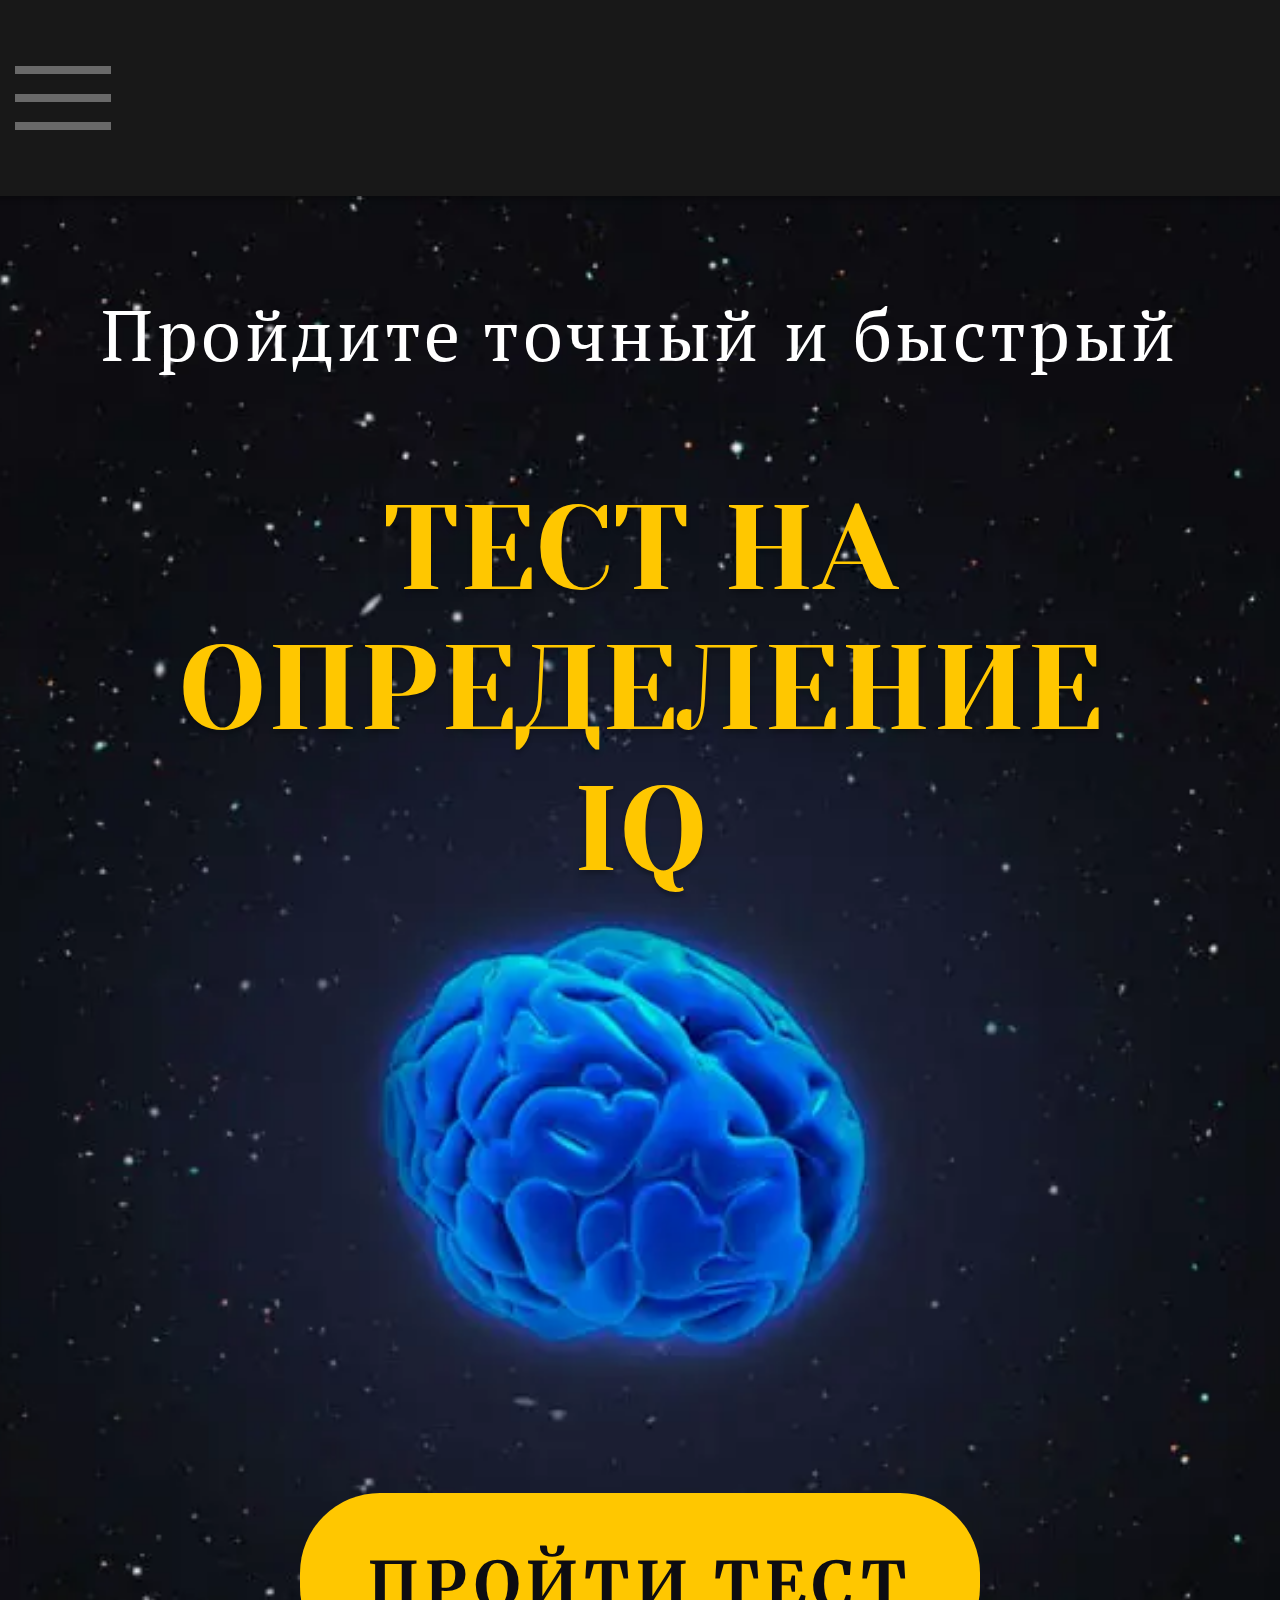
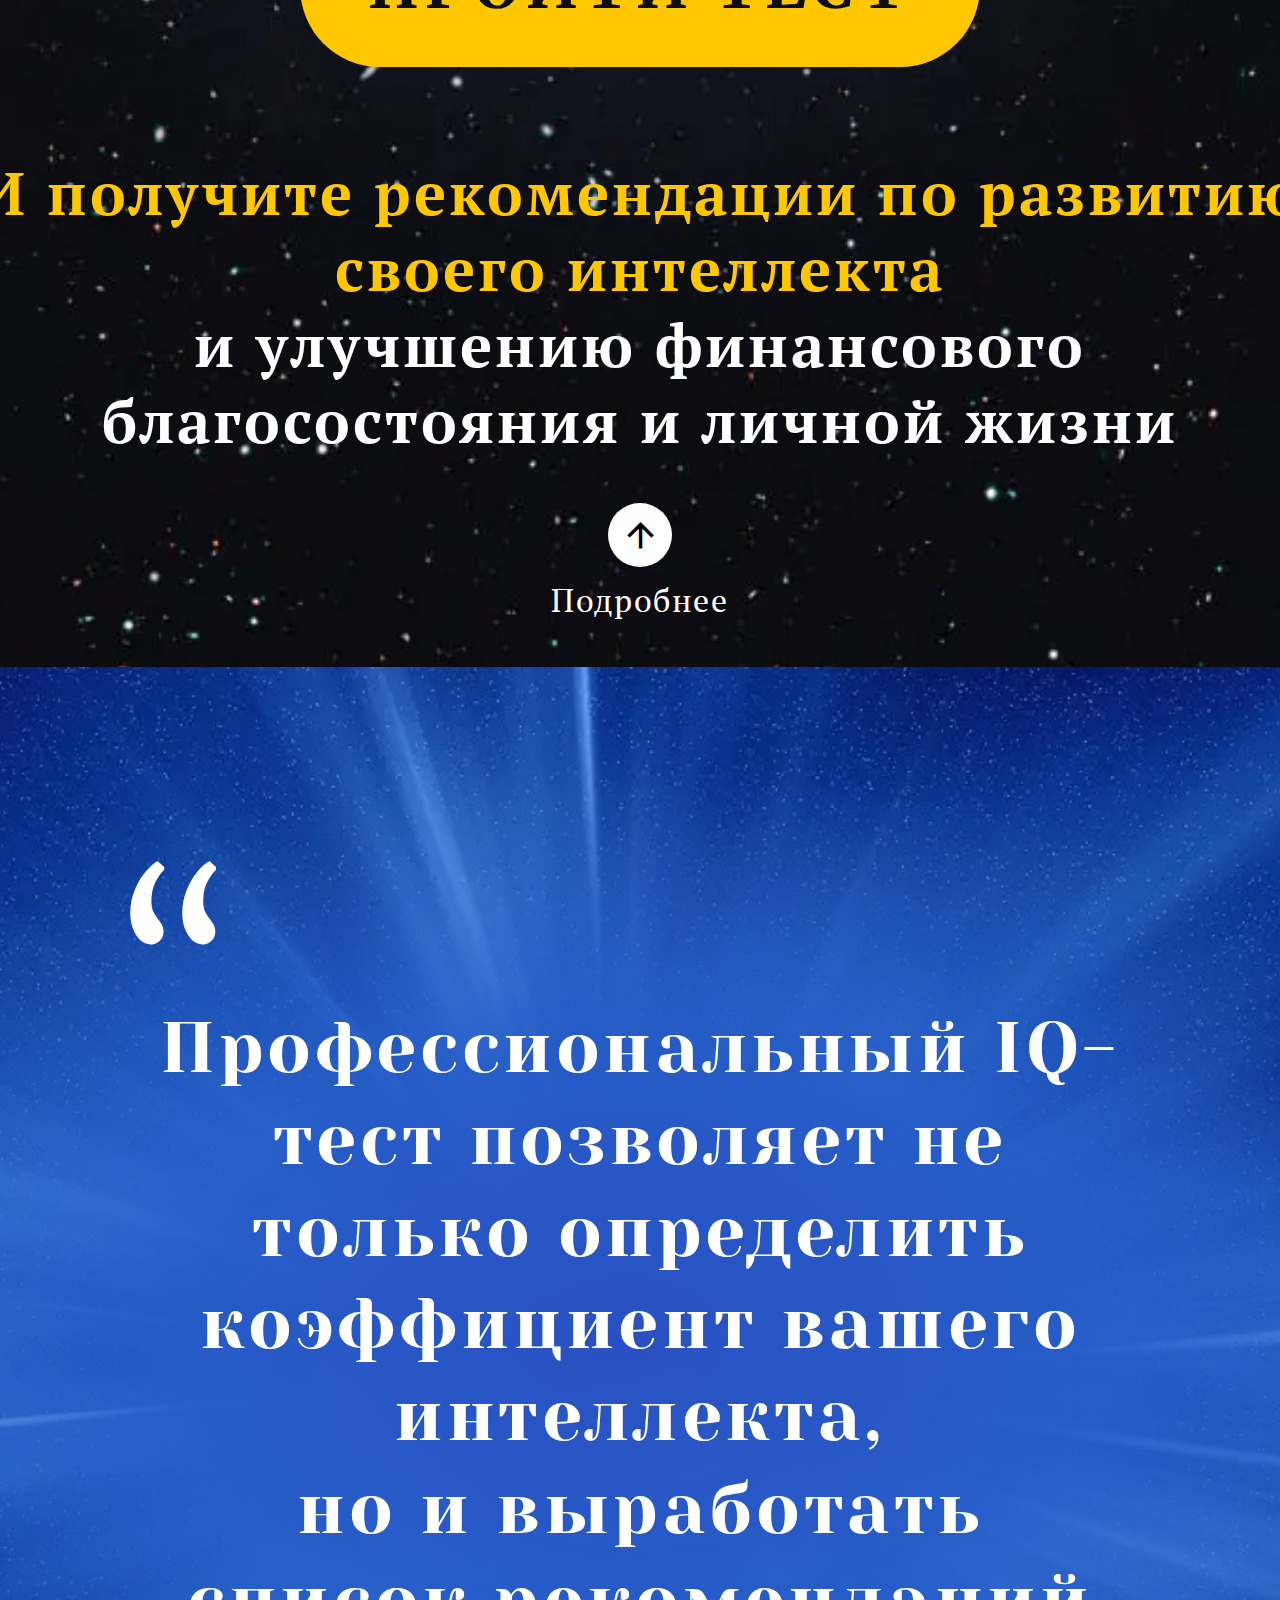
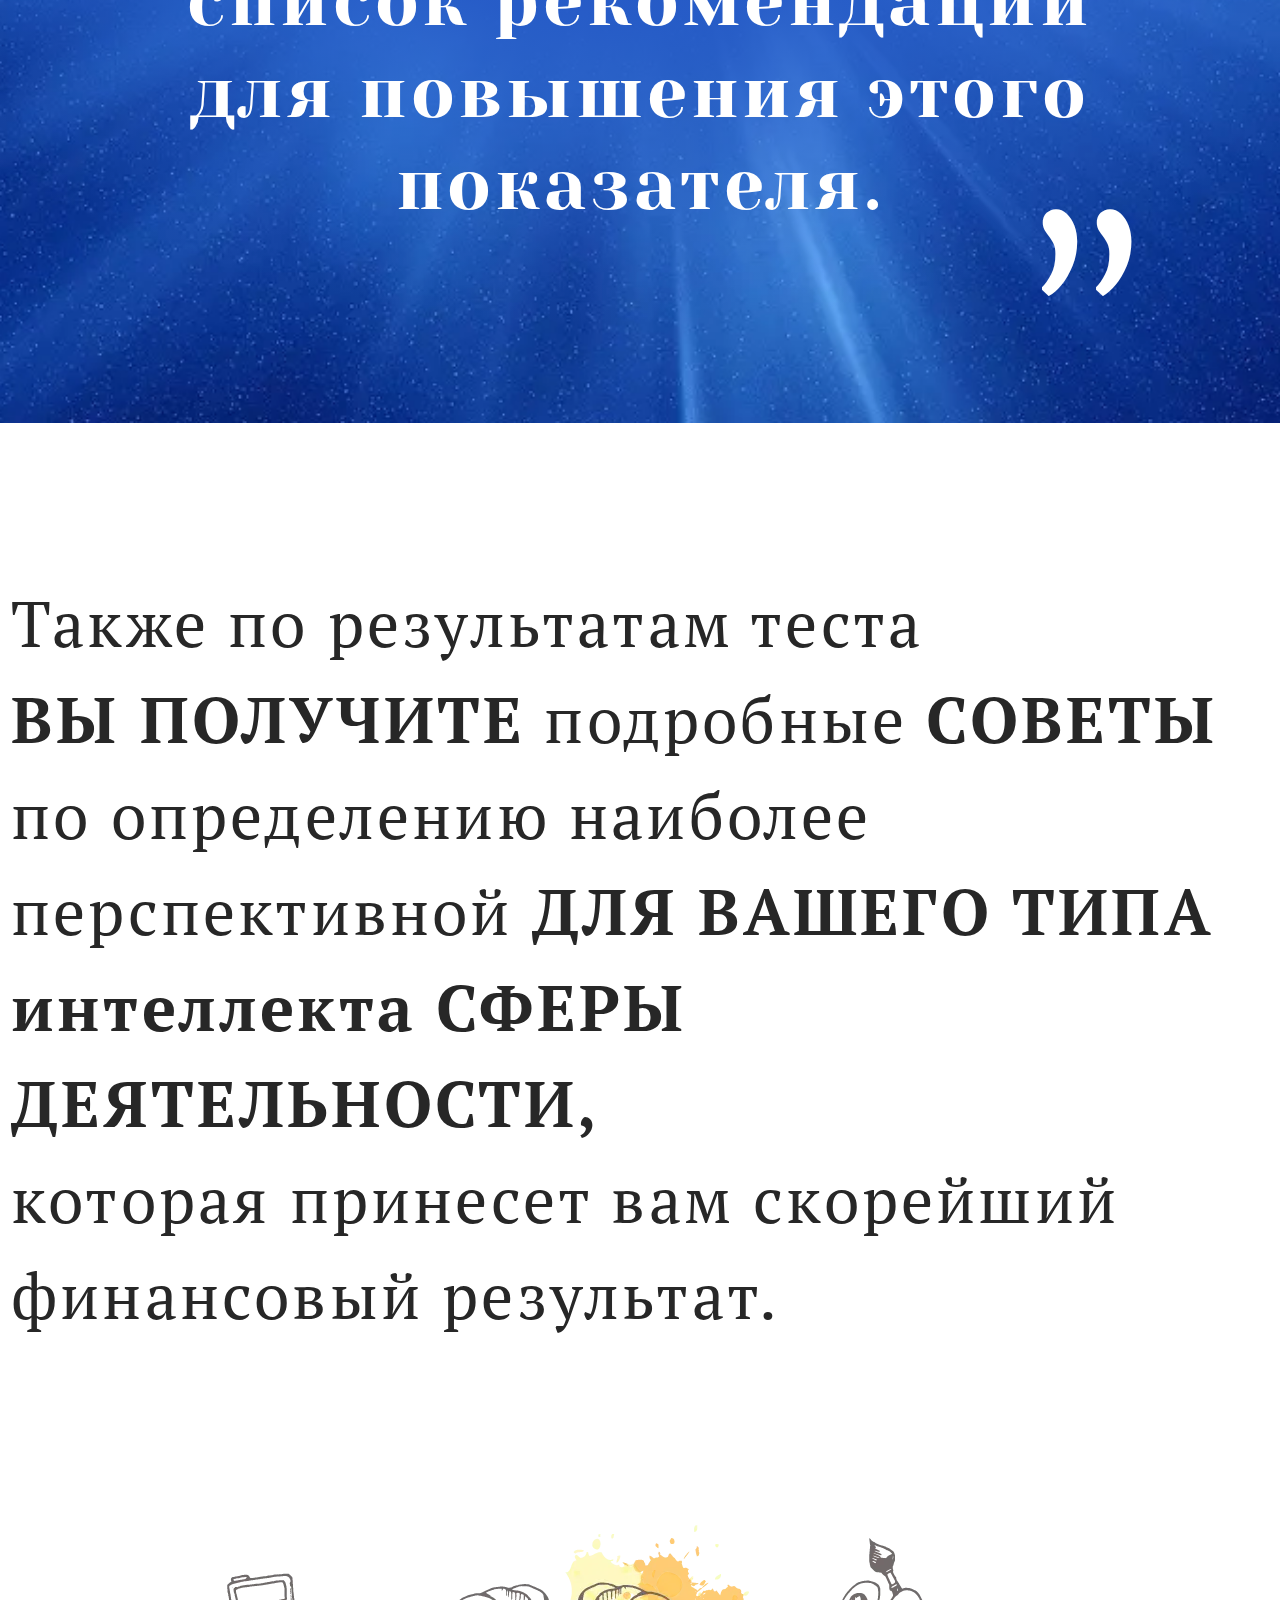
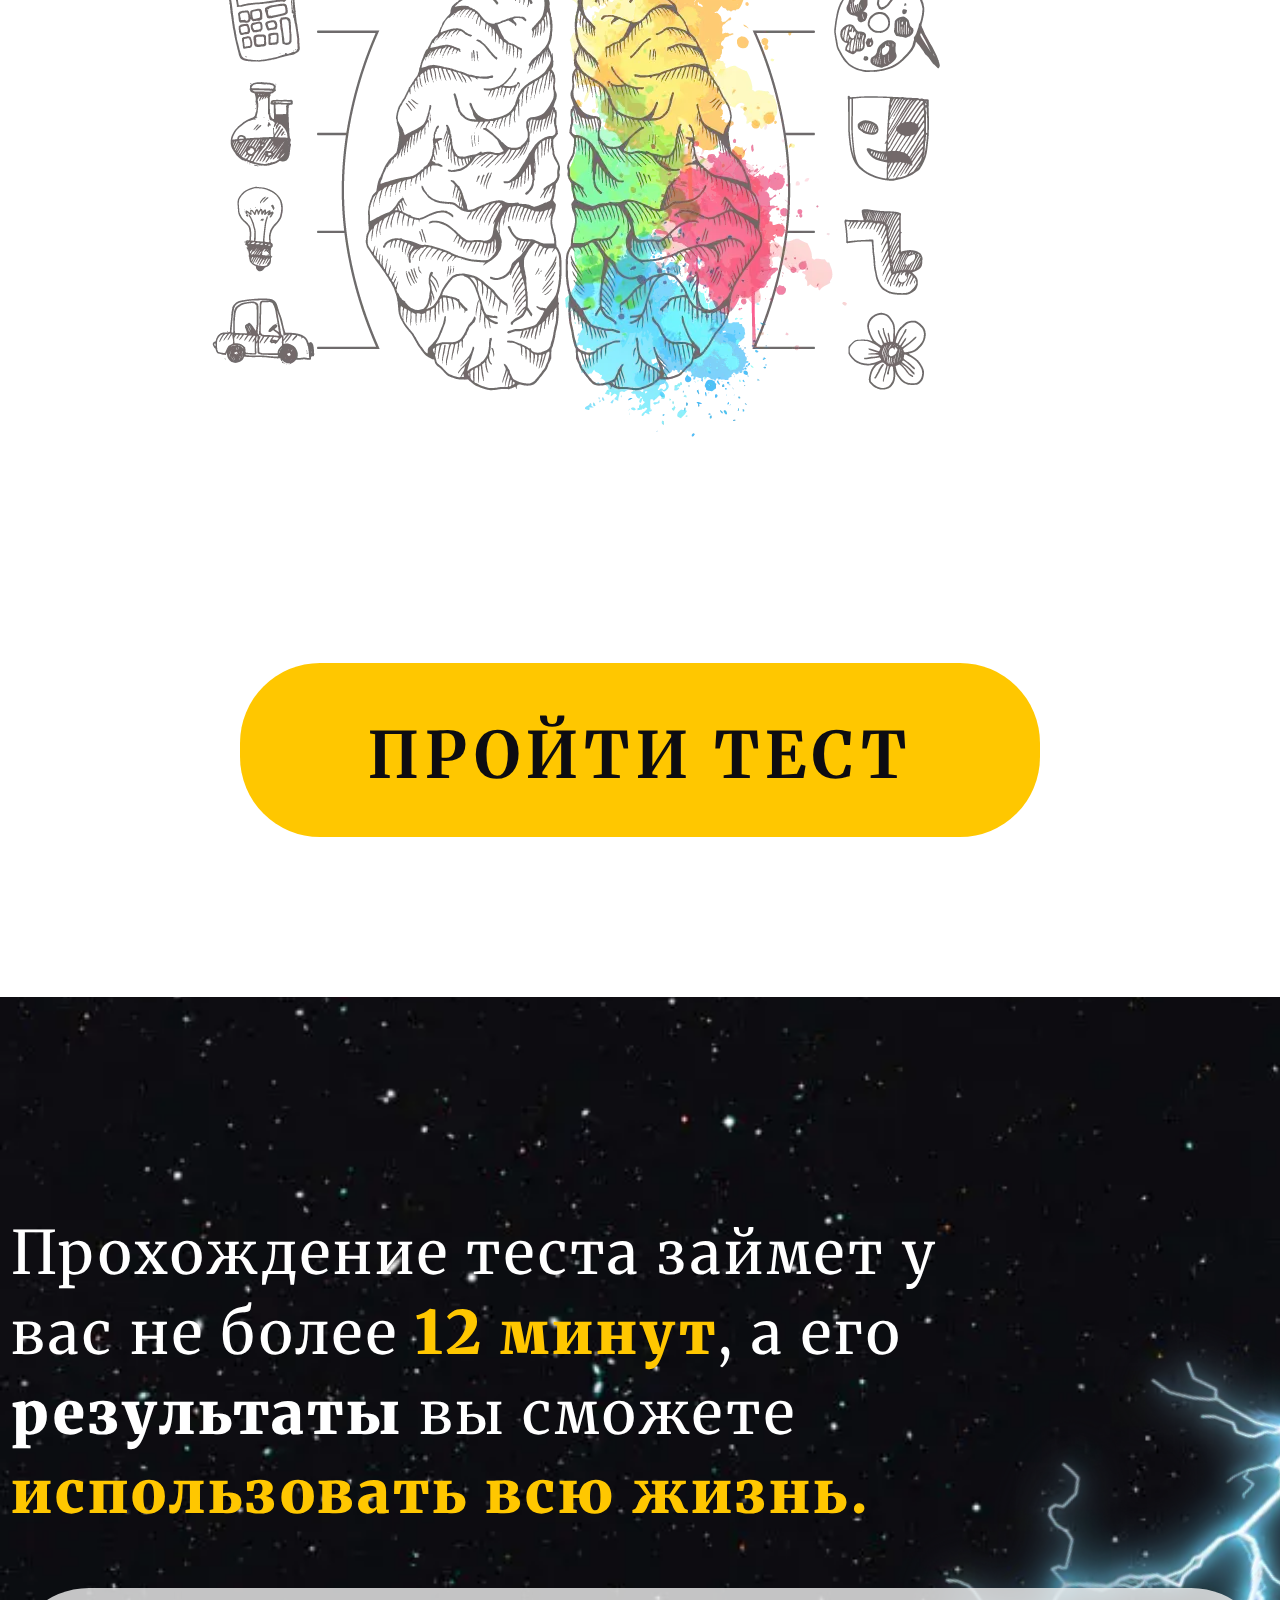
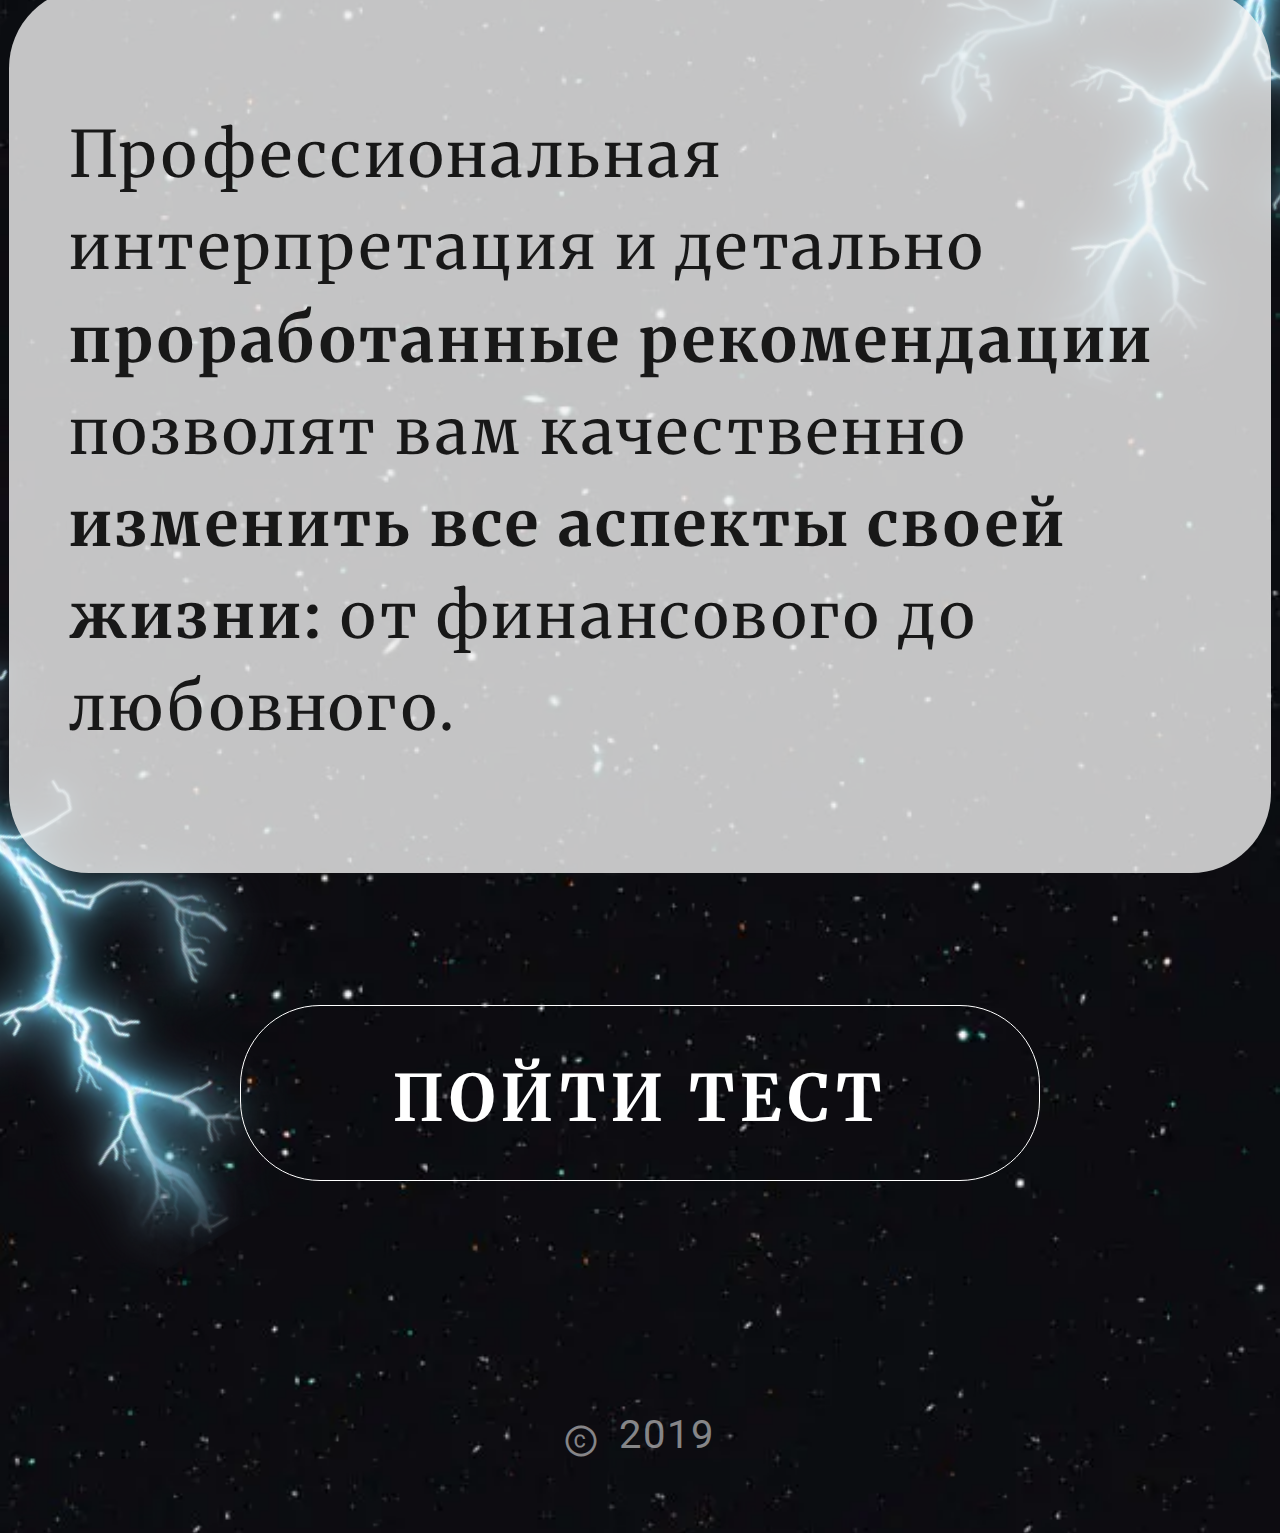
<file: index.html>
<!DOCTYPE html>
<html lang="ru">

<head>
	<title>HomePage</title>
	<meta charset="UTF-8">
	<meta name="format-detection" content="telephone=no">
	<!-- <style>body{opacity: 0;}</style> -->
	<link rel="stylesheet" href="css/style.min.css?_v=20230425172449">
	<link rel="shortcut icon" href="favicon.ico">
	<!-- <meta name="robots" content="noindex, nofollow"> -->
	<meta name="viewport" content="width=device-width, initial-scale=1.0">
</head>

<body>
	<div class="wrapper">
		<header class="header _display-status">
			<div class="header__container">
				<div class="header__menu menu">
					<button type="button" class="menu__icon icon-menu"><span></span></button>
					<div class="menu__image">
						<picture><source srcset="img/brain.webp" type="image/webp"><img src="img/brain.png" alt="image"></picture>
					</div>
					<div class="menu__title">
						<p>тест на определение IQ</p>
					</div>
					<div class="menu__title-result">Готово!</div>

					<nav class="menu__body">
						<ul class="menu__list">
							<li class="menu__item"><a href="home.html" class="menu__link link">Главная</a></li>
							<li class="menu__item"><a href="#" class="menu__link link">Информация о тесте</a></li>
							<li class="menu__item"><a href="test.html" class="menu__link link link--color">пройти тест</a></li>
						</ul>
					</nav>
				</div>
			</div>
		</header>
		<main class="page">
			<section class="page__main-secion main-section">
				<div class="main-section__content">
					<div class="main-section__container">
						<div class="main-section__head">
							<div class="main-section__subtitle">
								<span>Пройдите точный и быстрый</span>
							</div>
							<div class="main-section__title">
								<h1>тест на определение IQ</h1>
							</div>
						</div>
						<div class="main-section__footer">
							<div class="main-section__action action">
								<a href="test.html" class="action__button button button--test">пpойти тест</a>
								<div class="action__text text">
									<p class="text__color text__color--yellow">И получите рекомендации по развитию своего интеллекта</p>
									<p>и улучшению финансового благосостояния и личной жизни</p>
								</div>
								<a href="#" class="action__link-arrow link-arrow">
									<span class="link-arrow__button _icon-arrow"></span>
									<span class="link-arrow__value">Подробнее</span>
								</a>
							</div>
						</div>
					</div>
					<div class="main-section__image-ibg">
						<picture><source srcset="img/main-image.webp" type="image/webp"><img src="img/main-image.jpg" alt="imge"></picture>
					</div>
				</div>
				<div class="main-section__quote quote">
					<div class="quote__content">
						<q class="quote__text">
							Профессиональный IQ-тест позволяет не только определить коэффициент вашего интеллекта, <br> но и выработать список рекомендаций для повышения этого показателя.
						</q>
					</div>
				</div>
				<div class="main-section__about about">
					<div class="about__container">
						<div class="about__text">
							<p>Также по результатам теста <br> <b class="about__text--up">вы получите</b> подробные <b class="about__text--up">советы</b> по определению наиболее перспективной <b class="about__text--up">для вашего типа <span class="about__text--low">интеллекта</span> сферы деятельности,</b><br> которая принесет вам скорейший финансовый результат.
							</p>
						</div>
						<div class="about__image">
							<picture><source srcset="img/about-image.webp" type="image/webp"><img src="img/about-image.png" alt="image"></picture>
						</div>
						<a href="test.html" class="about__button button button--test">пpойти тест</a>
					</div>
				</div>
				<div class="main-section__footer footer-section">
					<div class="footer-section__container">
						<div class="footer-section__text">
							<p>Прохождение теста займет у вас не более <span class="footer-section__text--black footer-section__text--color">12 минут</span>, а его <span class="footer-section__text--black">результаты</span> вы сможете <span class="footer-section__text--black footer-section__text--color">использовать всю жизнь.</span>
							</p>
						</div>
						<div class="footer-section__watchword">
							<p>Профессиональная интерпретация и детально <b>проработанные рекомендации</b> позволят вам качественно <b>изменить все аспекты своей жизни:</b> от финансового до любовного.</p>
						</div>
						<a href="test.html" class="footer-section__button button button--border button--test">пойти тест</a>
						<div class="footer-section__label-year _icon-label-c">2019</div>
					</div>
					<div class="footer-section__decor01"></div>
					<div class="footer-section__decor02"></div>
				</div>
			</section>
		</main>
		<footer class="footer">
			<div class="footer__container">
			</div>
		</footer>
	</div>
	<script src="js/app.min.js?_v=20230425172449"></script>
</body>

</html>
</file>
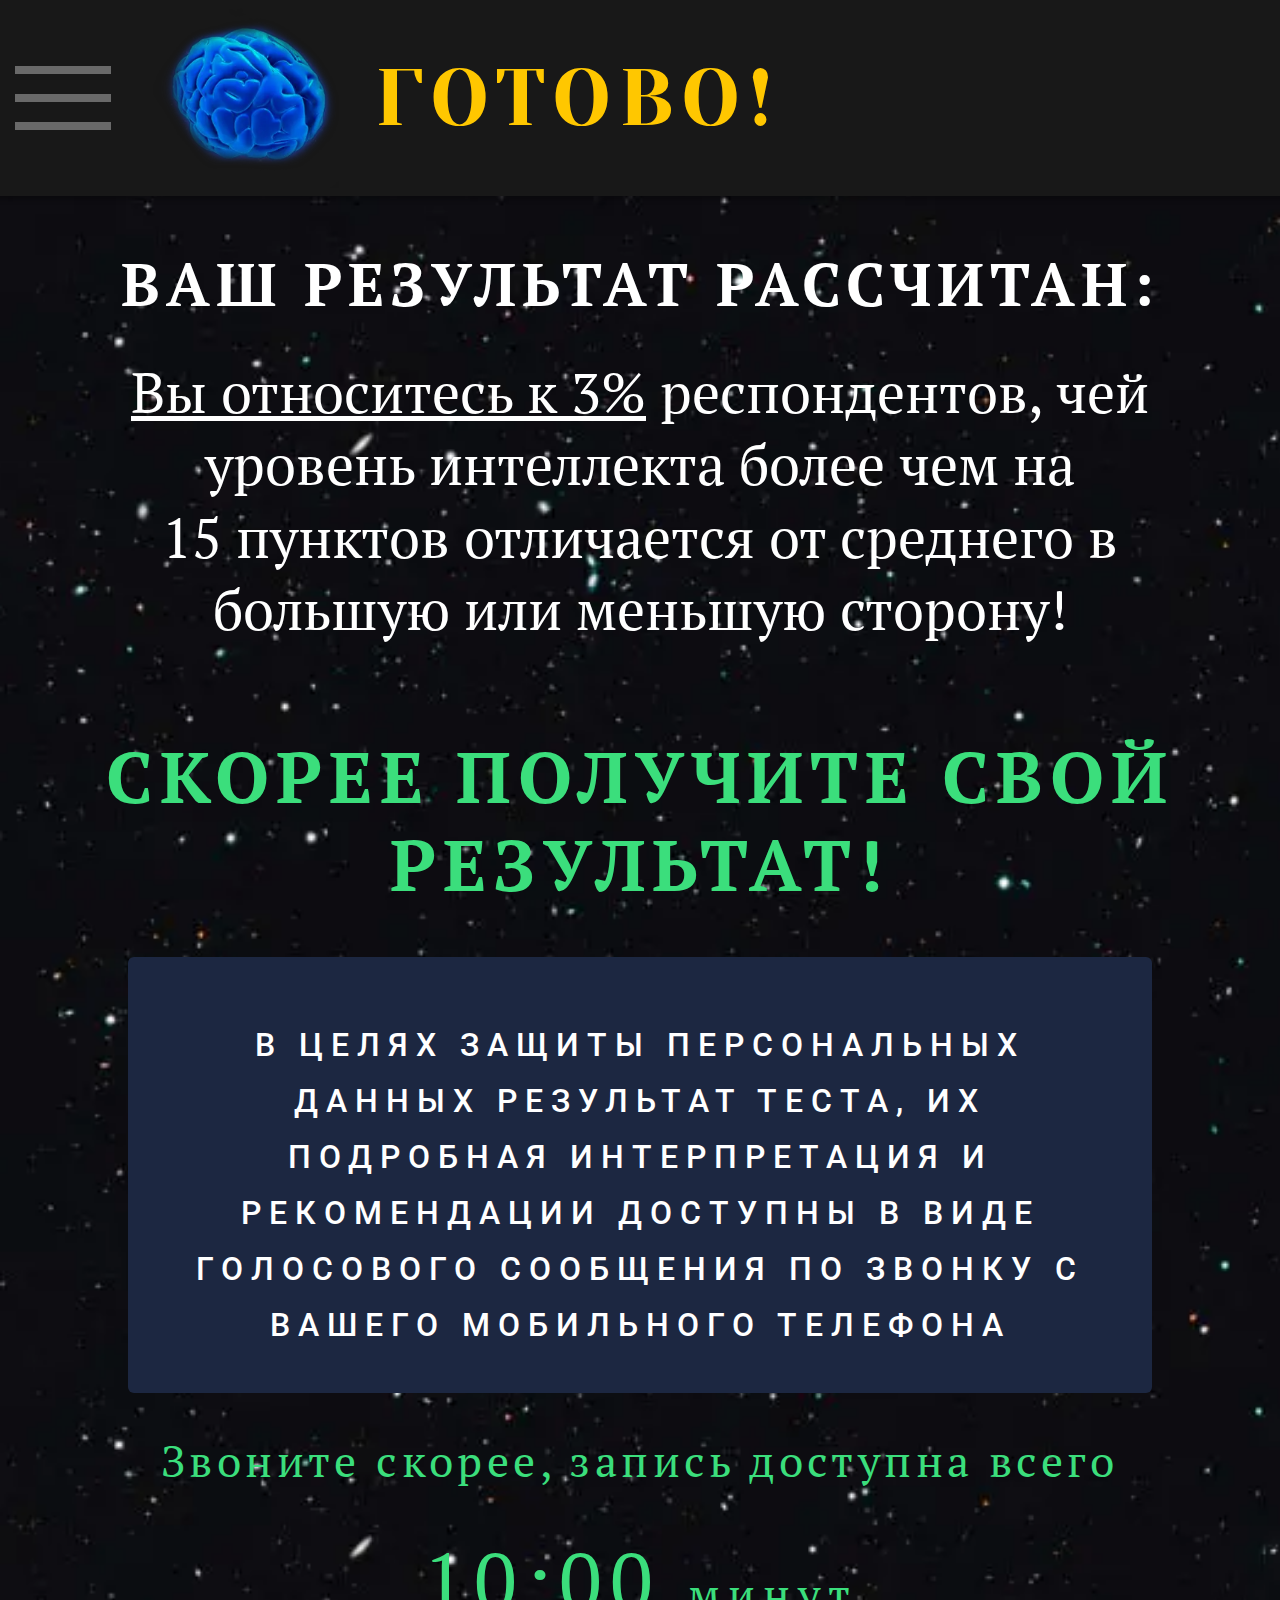
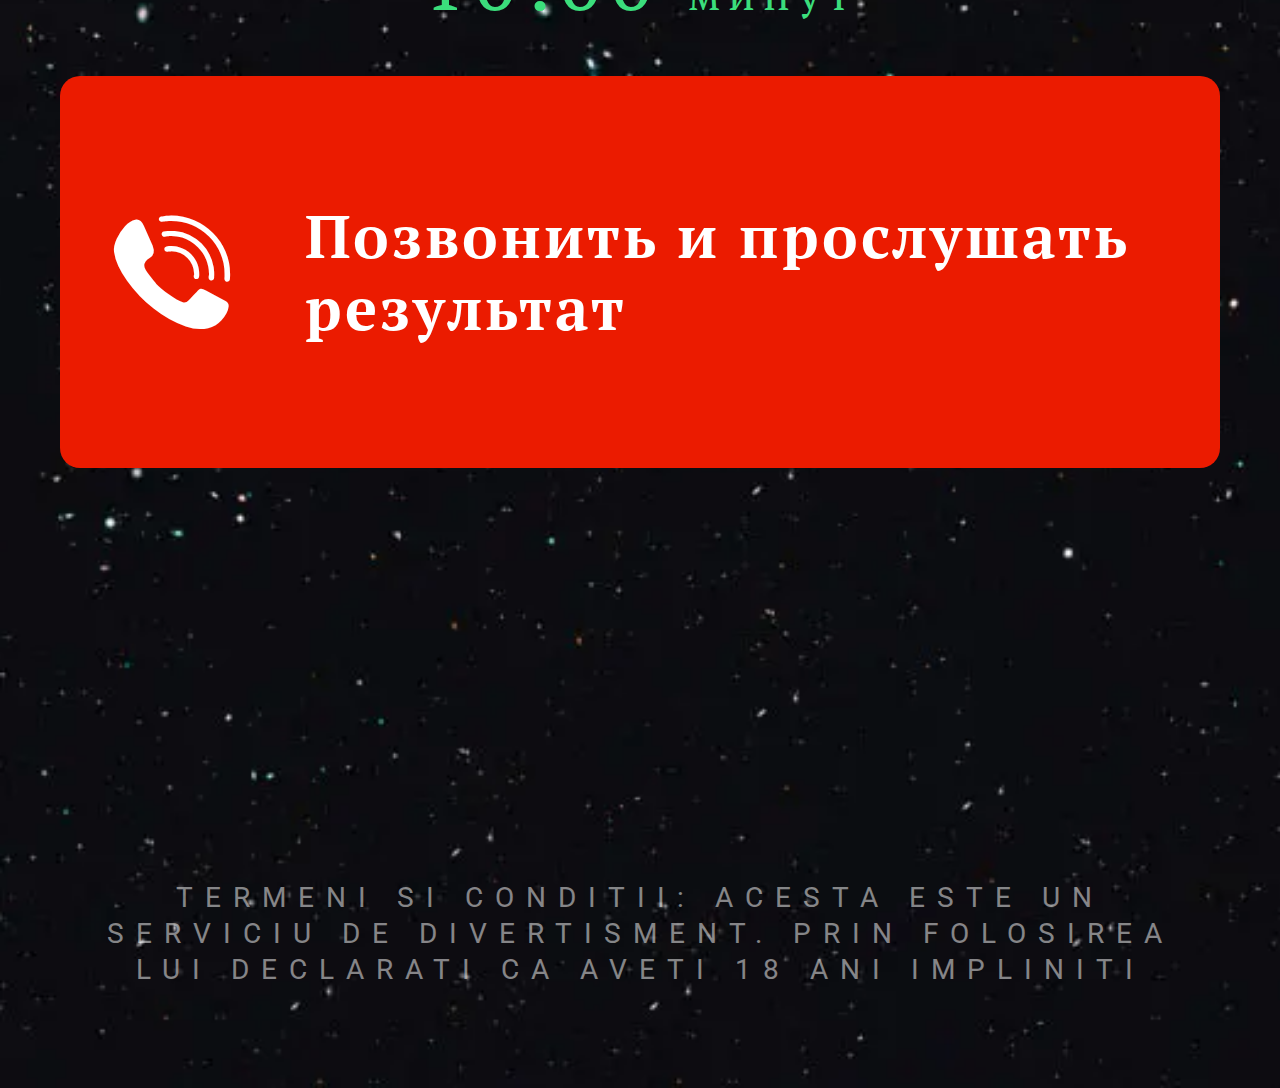
<file: test-result.html>
<!DOCTYPE html>
<html lang="ru">

<head>
	<title>HomePage</title>
	<meta charset="UTF-8">
	<meta name="format-detection" content="telephone=no">
	<!-- <style>body{opacity: 0;}</style> -->
	<link rel="stylesheet" href="css/style.min.css?_v=20230425172449">
	<link rel="shortcut icon" href="favicon.ico">
	<!-- <meta name="robots" content="noindex, nofollow"> -->
	<meta name="viewport" content="width=device-width, initial-scale=1.0">
</head>

<body>
	<div class="wrapper">
		<header class="header _display-status">
			<div class="header__container">
				<div class="header__menu menu">
					<button type="button" class="menu__icon icon-menu"><span></span></button>
					<div class="menu__image">
						<picture><source srcset="img/brain.webp" type="image/webp"><img src="img/brain.png" alt="image"></picture>
					</div>
					<div class="menu__title">
						<p>тест на определение IQ</p>
					</div>
					<div class="menu__title-result">Готово!</div>

					<nav class="menu__body">
						<ul class="menu__list">
							<li class="menu__item"><a href="home.html" class="menu__link link">Главная</a></li>
							<li class="menu__item"><a href="#" class="menu__link link">Информация о тесте</a></li>
							<li class="menu__item"><a href="test.html" class="menu__link link link--color">пройти тест</a></li>
						</ul>
					</nav>
				</div>
			</div>
		</header>
		<main class="page">
			<section class="page__result result">
				<div class="result__content">
					<div class="result__title">
						<h1>Ваш результат рассчитан:</h1>
					</div>
					<div class="result__text">
						<p><span>Вы относитесь к 3%</span> респондентов, чей уровень интеллекта более чем на <br>
							15 пунктов отличается от среднего в большую или меньшую сторону!</p>
					</div>
					<div class="result__subtitle">
						<h2>Скорее получите свой результат!</h2>
					</div>
					<div class="result__subtext">
						<p>В целях защиты персональных данных результат теста, их подробная интерпретация и рекомендации доступны в виде голосового сообщения по звонку с вашего мобильного телефона</p>
					</div>
					<div class="result__timer timer">
						<div class="timer__text">Звоните скорее, запись доступна всего</div>
						<div class="timer__time">10:00 <span class="timer__minutes">минут</span>
						</div>
					</div>
					<a href="tel:123456789" class="result__phone _icon-phone">Позвонить и прослушать результат </a>
					<div class="result__footer">
						<p>TERMENI SI CONDITII: ACESTA ESTE UN SERVICIU DE DIVERTISMENT. PRIN FOLOSIREA LUI DECLARATI CA AVETI 18 ANI IMPLINITI</p>
					</div>
				</div>
			</section>
		</main>
		<footer class="footer">
			<div class="footer__container">
			</div>
		</footer>
	</div>
	<script src="js/app.min.js?_v=20230425172449"></script>
</body>

</html>
</file>
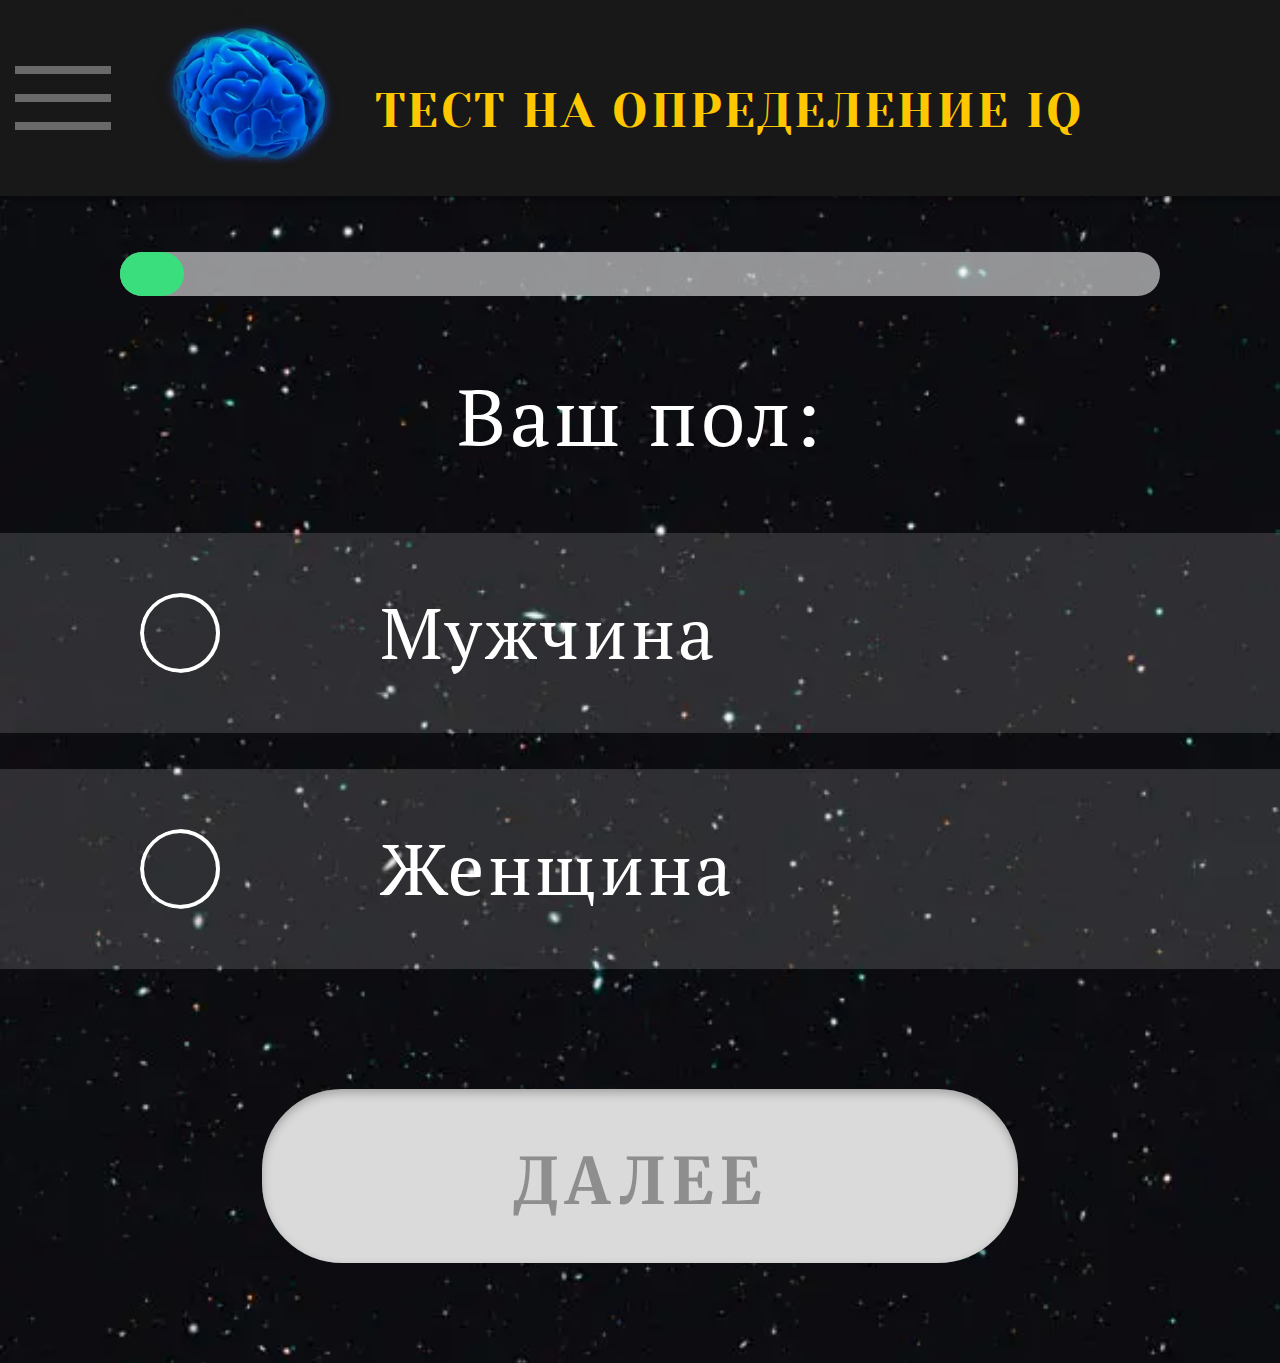
<file: test.html>
<!DOCTYPE html>
<html lang="ru">

<head>
	<title>HomePage</title>
	<meta charset="UTF-8">
	<meta name="format-detection" content="telephone=no">
	<!-- <style>body{opacity: 0;}</style> -->
	<link rel="stylesheet" href="css/style.min.css?_v=20230425172449">
	<link rel="shortcut icon" href="favicon.ico">
	<!-- <meta name="robots" content="noindex, nofollow"> -->
	<meta name="viewport" content="width=device-width, initial-scale=1.0">
</head>

<body>
	<div class="wrapper">
		<header class="header _display-status">
			<div class="header__container">
				<div class="header__menu menu">
					<button type="button" class="menu__icon icon-menu"><span></span></button>
					<div class="menu__image">
						<picture><source srcset="img/brain.webp" type="image/webp"><img src="img/brain.png" alt="image"></picture>
					</div>
					<div class="menu__title">
						<p>тест на определение IQ</p>
					</div>
					<div class="menu__title-result">Готово!</div>

					<nav class="menu__body">
						<ul class="menu__list">
							<li class="menu__item"><a href="home.html" class="menu__link link">Главная</a></li>
							<li class="menu__item"><a href="#" class="menu__link link">Информация о тесте</a></li>
							<li class="menu__item"><a href="test.html" class="menu__link link link--color">пройти тест</a></li>
						</ul>
					</nav>
				</div>
			</div>
		</header>
		<main class="page">
			<section class="page__test test">
				<div class="test__progress-bar progress-bar">
					<div class="progress-bar__line"></div>

				</div>
				<div action="#" method="" class="test__content">
					<form class="test__form question">
						<div class="test__block">
							<div class="test__title">ваш пол:</div>
							<div class="test__actions">
								<div class="test__choice choice">
									<input id="o-1" type="radio" data-required name="sex" value="male" class="choice__input">
									<label class="choice__label choice__label--h50 choice__label--bg _icon-ellips" for="o-1">Мужчина</label>
								</div>
								<div class="test__choice choice">
									<input id="o-2" type="radio" data-required name="sex" value="female" class="choice__input">
									<label class="choice__label choice__label--h50 choice__label--bg _icon-ellips" for="o-2">Женщина</label>
								</div>
							</div>
						</div>
						<button type="button" class="test__button button button--bg" disabled>далее</button>

					</form>
					<form class="test__form question _hide">
						<div class="test__block">
							<div class="test__title">укажите ваш возраст:</div>
							<div class="test__actions">
								<div class="test__choice choice">
									<input id="o-3" type="radio" data-required name="age" value="0-18" class="choice__input">
									<label class="choice__label choice__label--h50 choice__label--bg _icon-ellips" for="o-3">До 18</label>
								</div>
								<div class="test__choice choice">
									<input id="o-4" type="radio" data-required name="age" value="18-28" class="choice__input">
									<label class="choice__label choice__label--h50 choice__label--bg _icon-ellips" for="o-4">От 18 до
										28</label>
								</div>
								<div class="test__choice choice">
									<input id="o-5" type="radio" data-required name="age" value="29-35" class="choice__input">
									<label class="choice__label choice__label--h50 choice__label--bg _icon-ellips" for="o-5">От 29 до
										35</label>
								</div>
								<div class="test__choice choice">
									<input id="o-6" type="radio" data-required name="age" value="36+" class="choice__input">
									<label class="choice__label choice__label--h50 choice__label--bg _icon-ellips" for="o-6">От 36</label>
								</div>
							</div>
						</div>
						<button type="button" class="test__button button button--bg" disabled>далее</button>

					</form>
					<form class="test__form question _hide">
						<div class="test__block">
							<div class="test__title">Выберите лишнее:</div>
							<div class="test__actions">
								<div class="test__choice choice">
									<input id="o-7" type="radio" data-required name="select-item" value="house" class="choice__input">
									<label class="choice__label choice__label--h50 choice__label--bg _icon-ellips" for="o-7">Дом</label>
								</div>
								<div class="test__choice choice">
									<input id="o-8" type="radio" data-required name="select-item" value="Shack" class="choice__input">
									<label class="choice__label choice__label--h50 choice__label--bg _icon-ellips" for="o-8">Шалаш</label>
								</div>
								<div class="test__choice choice">
									<input id="o-9" type="radio" data-required name="select-item" value="Bungalow" class="choice__input">
									<label class="choice__label choice__label--h50 choice__label--bg _icon-ellips" for="o-9">Бунгало</label>
								</div>
								<div class="test__choice choice">
									<input id="o-10" type="radio" data-required name="select-item" value="Bench" class="choice__input">
									<label class="choice__label choice__label--h50 choice__label--bg _icon-ellips" for="o-10">Скамейка</label>
								</div>
								<div class="test__choice choice">
									<input id="o-11" type="radio" data-required name="select-item" value="hut" class="choice__input">
									<label class="choice__label choice__label--h50 choice__label--bg _icon-ellips" for="o-11">Хижина</label>
								</div>
							</div>
						</div>
						<button type="button" class="test__button button button--bg" disabled>далее</button>

					</form>
					<form class="test__form question _hide">
						<div class="test__block">
							<div class="test__title">Продолжите числовой ряд: 18 20 24 32</div>
							<div class="test__actions">
								<div class="test__choice choice">
									<input id="o-12" type="radio" data-required name="numbers" value="62" class="choice__input">
									<label class="choice__label choice__label--h40 choice__label--bg _icon-ellips" for="o-12">62</label>
								</div>
								<div class="test__choice choice">
									<input id="o-13" type="radio" data-required name="numbers" value="48" class="choice__input">
									<label class="choice__label choice__label--h40 choice__label--bg _icon-ellips" for="o-13">48</label>
								</div>
								<div class="test__choice choice">
									<input id="o-14" type="radio" data-required name="numbers" value="74" class="choice__input">
									<label class="choice__label choice__label--h40 choice__label--bg _icon-ellips" for="o-14">74</label>
								</div>
								<div class="test__choice choice">
									<input id="o-15" type="radio" data-required name="numbers" value="57" class="choice__input">
									<label class="choice__label choice__label--h40 choice__label--bg _icon-ellips" for="o-15">57</label>
								</div>
								<div class="test__choice choice">
									<input id="o-16" type="radio" data-required name="numbers" value="60" class="choice__input">
									<label class="choice__label choice__label--h40 choice__label--bg _icon-ellips" for="o-16">60</label>
								</div>
								<div class="test__choice choice">
									<input id="o-17" type="radio" data-required name="numbers" value="77" class="choice__input">
									<label class="choice__label choice__label--h40 choice__label--bg _icon-ellips" for="o-17">77</label>
								</div>
							</div>
						</div>
						<button type="button" class="test__button button button--bg" disabled>далее</button>

					</form>
					<form class="test__form question _hide">
						<div class="test__block">
							<div class="test__title test__title--square test__title--fs19">Выберите цвет, который сейчас наиболее Вам
								приятен:</div>
							<div class="test__actions test__actions--square">
								<div class="test__choice choice">
									<input id="o-18" type="radio" data-required name="color" value="gray" class="choice__input">
									<label class="choice__label choice__label--color choice__label--color-gray" for="o-18"></label>
								</div>
								<div class="test__choice choice">
									<input id="o-19" type="radio" data-required name="color" value="dark-blue" class="choice__input">
									<label class="choice__label choice__label--color choice__label--color-dark-blue" for="o-19"></label>
								</div>
								<div class="test__choice choice">
									<input id="o-20" type="radio" data-required name="color" value="green" class="choice__input">
									<label class="choice__label choice__label--color choice__label--color-green" for="o-20"></label>
								</div>
								<div class="test__choice choice">
									<input id="o-21" type="radio" data-required name="color" value="red" class="choice__input">
									<label class="choice__label choice__label--color choice__label--color-red" for="o-21"></label>
								</div>
								<div class="test__choice choice">
									<input id="o-22" type="radio" data-required name="color" value="yellow" class="choice__input">
									<label class="choice__label choice__label--color choice__label--color-yellow" for="o-22"></label>
								</div>
								<div class="test__choice choice">
									<input id="o-23" type="radio" data-required name="color" value="brown" class="choice__input">
									<label class="choice__label choice__label--color choice__label--color-brown" for="o-23"></label>
								</div>
								<div class="test__choice choice">
									<input id="o-24" type="radio" data-required name="color" value="black" class="choice__input">
									<label class="choice__label choice__label--color choice__label--color-black" for="o-24"></label>
								</div>
								<div class="test__choice choice">
									<input id="o-25" type="radio" data-required name="color" value="purple" class="choice__input">
									<label class="choice__label choice__label--color choice__label--color-purple" for="o-25"></label>
								</div>
								<div class="test__choice choice">
									<input id="o-26" type="radio" data-required name="color" value="lilac" class="choice__input">
									<label class="choice__label choice__label--color choice__label--color-lilac" for="o-26"></label>
								</div>
							</div>
						</div>
						<button type="button" class="test__button button button--bg" disabled>далее</button>

					</form>
					<form class="test__form question _hide">
						<div class="test__block">
							<div class="test__title test__title--square test__title--fs19">Отдохните пару секунд, еще раз Выберите
								цвет, который сейчас наиболее Вам приятен:</div>
							<div class="test__actions test__actions--square">
								<div class="test__choice choice">
									<input id="o-27" type="radio" data-required name="color" value="gray" class="choice__input">
									<label class="choice__label choice__label--color choice__label--color-gray" for="o-27"></label>
								</div>
								<div class="test__choice choice">
									<input id="o-28" type="radio" data-required name="color" value="lilac" class="choice__input">
									<label class="choice__label choice__label--color choice__label--color-lilac" for="o-28"></label>
								</div>
								<div class="test__choice choice">
									<input id="o-29" type="radio" data-required name="color" value="brown" class="choice__input">
									<label class="choice__label choice__label--color choice__label--color-brown" for="o-29"></label>
								</div>
								<div class="test__choice choice">
									<input id="o-30" type="radio" data-required name="color" value="green" class="choice__input">
									<label class="choice__label choice__label--color choice__label--color-green" for="o-30"></label>
								</div>
								<div class="test__choice choice">
									<input id="o-31" type="radio" data-required name="color" value="black" class="choice__input">
									<label class="choice__label choice__label--color choice__label--color-black" for="o-31"></label>
								</div>
								<div class="test__choice choice">
									<input id="o-32" type="radio" data-required name="color" value="red" class="choice__input">
									<label class="choice__label choice__label--color choice__label--color-red" for="o-32"></label>
								</div>
								<div class="test__choice choice">
									<input id="o-33" type="radio" data-required name="color" value="purple" class="choice__input">
									<label class="choice__label choice__label--color choice__label--color-purple" for="o-33"></label>
								</div>
								<div class="test__choice choice">
									<input id="o-34" type="radio" data-required name="color" value="yellow" class="choice__input">
									<label class="choice__label choice__label--color choice__label--color-yellow" for="o-34"></label>
								</div>
								<div class="test__choice choice">
									<input id="o-35" type="radio" data-required name="color" value="dark-blue" class="choice__input">
									<label class="choice__label choice__label--color choice__label--color-dark-blue" for="o-35"></label>
								</div>
							</div>
						</div>
						<button type="button" class="test__button button button--bg" disabled>далее</button>

					</form>
					<form class="test__form question _hide">
						<div class="test__block">
							<div class="test__title">Какой из городов лишний?</div>
							<div class="test__actions">
								<div class="test__choice choice">
									<input id="o-36" type="radio" data-required name="city" value="Washington" class="choice__input">
									<label class="choice__label choice__label--h40 choice__label--bg _icon-ellips" for="o-36">Вашингтон</label>
								</div>
								<div class="test__choice choice">
									<input id="o-37" type="radio" data-required name="city" value="London" class="choice__input">
									<label class="choice__label choice__label--h40 choice__label--bg _icon-ellips" for="o-37">Лондон</label>
								</div>
								<div class="test__choice choice">
									<input id="o-38" type="radio" data-required name="city" value="Paris" class="choice__input">
									<label class="choice__label choice__label--h40 choice__label--bg _icon-ellips" for="o-38">Париж</label>
								</div>
								<div class="test__choice choice">
									<input id="o-39" type="radio" data-required name="city" value="New York" class="choice__input">
									<label class="choice__label choice__label--h40 choice__label--bg _icon-ellips" for="o-39">Нью-Йорк</label>
								</div>
								<div class="test__choice choice">
									<input id="o-40" type="radio" data-required name="city" value="Orkostan" class="choice__input">
									<label class="choice__label choice__label--h40 choice__label--bg _icon-ellips" for="o-40">Оркостан</label>
								</div>
								<div class="test__choice choice">
									<input id="o-41" type="radio" data-required name="city" value="Ottawa" class="choice__input">
									<label class="choice__label choice__label--h40 choice__label--bg _icon-ellips" for="o-41">Оттава</label>
								</div>
							</div>
						</div>
						<button type="button" class="test__button button button--bg" disabled>далее</button>

					</form>
					<form class="test__form question _hide">
						<div class="test__block">
							<div class="test__title test__title--fs18 test__title--figure">Выберите правильную фигуру из четырёх
								пронумерованных.</div>
							<div class="test__actions test__actions--figure">
								<div class="test__image test__image--figure">
									<picture><source srcset="img/figure.webp" type="image/webp"><img src="img/figure.png" alt="image"></picture>
								</div>
								<div class="test__items">
									<div class="test__choice  choice">
										<input id="o-42" type="radio" data-required name="figure" value="1" class="choice__input">
										<label class="choice__label choice__label--figure" for="o-42">1</label>
									</div>
									<div class="test__choice  choice">
										<input id="o-43" type="radio" data-required name="figure" value="2" class="choice__input">
										<label class="choice__label choice__label--figure" for="o-43">2</label>
									</div>
									<div class="test__choice  choice">
										<input id="o-44" type="radio" data-required name="figure" value="3" class="choice__input">
										<label class="choice__label choice__label--figure" for="o-44">3</label>
									</div>
									<div class="test__choice  choice">
										<input id="o-45" type="radio" data-required name="figure" value="4" class="choice__input">
										<label class="choice__label choice__label--figure" for="o-45">4</label>
									</div>
								</div>
							</div>
						</div>
						<button type="button" class="test__button button button--bg" disabled>далее</button>

					</form>
					<form class="test__form question _hide">
						<div class="test__block">
							<div class="test__title test__title--fs19">Вам привычнее и важнее:</div>
							<div class="test__actions test__actions--important">
								<div class="test__choice choice">
									<input id="o-46" type="radio" data-required name="important" value="Enjoy every minute time spent" class="choice__input">
									<label class="choice__label choice__label--important choice__label--h78 choice__label--bg _icon-ellips" for="o-46">Наслаждаться <br> каждой минутой проведенного времени</label>
								</div>
								<div class="test__choice choice">
									<input id="o-47" type="radio" data-required name="important" value="Be determined thinking about the future" class="choice__input">
									<label class="choice__label choice__label--important choice__label--h78 choice__label--bg _icon-ellips" for="o-47">Быть устремленными мыслями в будущее</label>
								</div>
								<div class="test__choice choice">
									<input id="o-48" type="radio" data-required name="important" value="Take into account in the daily
                  practice past experience" class="choice__input">
									<label class="choice__label choice__label--important choice__label--h78 choice__label--bg _icon-ellips" for="o-48">Учитывать в ежедневной практике прошлый опыт</label>
								</div>
							</div>
						</div>
						<button type="button" class="test__button button button--bg" disabled>далее</button>

					</form>
					<form class="test__form question _hide">
						<div class="test__block">
							<div class="test__title test__title--triangle test__title--fs16">Какое определение, по-Вашему, больше
								подходит к этому геометрическому изображению:</div>
							<div class="test__actions test__actions--triangle">
								<div class="test__image test__image--triangle">
									<picture><source srcset="img/triangle.webp" type="image/webp"><img src="img/triangle.png" alt="image"></picture>
								</div>
								<div class="test__items test__items--triangle">
									<div class="test__choice choice">
										<input id="o-49" type="radio" data-required name="image" value="it is pointed" class="choice__input">
										<label class="choice__label choice__label--h50 choice__label--bg _icon-ellips" for="o-49">Оно
											остроконечное</label>
									</div>
									<div class="test__choice choice">
										<input id="o-50" type="radio" data-required name="image" value="it is stable" class="choice__input">
										<label class="choice__label choice__label--h50 choice__label--bg _icon-ellips" for="o-50">Оно
											устойчиво</label>
									</div>
									<div class="test__choice choice">
										<input id="o-51" type="radio" data-required name="image" value="it is in a state of equilibrium" class="choice__input">
										<label class="choice__label choice__label--h50 choice__label--bg _icon-ellips" for="o-51">Оно-находится в состоянии равновесия</label>
									</div>
								</div>
							</div>
						</div>
						<button type="button" class="test__button button button--bg" disabled>далее</button>
					</form>
					<form class="test__form question _hide">
						<div class="test__block">
							<div class="test__title test__title--star">Вставьте подходящее число</div>
							<div class="test__actions test__actions--star">
								<div class="test__image test__image--star">
									<picture><source srcset="img/star.webp" type="image/webp"><img src="img/star.png" alt="image"></picture>
								</div>
								<div class="test__items test__items--star">
									<div class="test__choice  choice">
										<input id="o-52" type="radio" data-required name="star" value="34" class="choice__input">
										<label class="choice__label choice__label--figure" for="o-52">34</label>
									</div>
									<div class="test__choice  choice">
										<input id="o-53" type="radio" data-required name="star" value="36" class="choice__input">
										<label class="choice__label choice__label--figure" for="o-53">36</label>
									</div>
									<div class="test__choice  choice">
										<input id="o-54" type="radio" data-required name="star" value="53" class="choice__input">
										<label class="choice__label choice__label--figure" for="o-54">53</label>
									</div>
									<div class="test__choice  choice">
										<input id="o-54" type="radio" data-required name="star" value="44" class="choice__input">
										<label class="choice__label choice__label--figure" for="o-54">44</label>
									</div>
									<div class="test__choice  choice">
										<input id="o-55" type="radio" data-required name="star" value="66" class="choice__input">
										<label class="choice__label choice__label--figure" for="o-55">66</label>
									</div>
									<div class="test__choice  choice">
										<input id="o-56" type="radio" data-required name="star" value="42" class="choice__input">
										<label class="choice__label choice__label--figure" for="o-56">42</label>
									</div>
								</div>
							</div>
						</div>
						<button type="button" class="test__button button button--bg" disabled>далее</button>
					</form>
					<div class="test__form preloader _hide">
						<div class="test__block">
							<div class="test__title test__title--fs23">Обработка <br> результатов</div>
							<div class="loader">
								<span></span>
								<span></span>
								<span></span>
								<span></span>
								<span></span>
								<span></span>
								<span></span>
								<span></span>
								<span></span>
								<span></span>
							</div>
							<div class="test__title-load">
								Определение стиля мышления.................
								.................................................................
							</div>

						</div>
					</div>
				</div>

			</section>
		</main>
		<footer class="footer">
			<div class="footer__container">
			</div>
		</footer>
	</div>
	<script src="js/app.min.js?_v=20230425172449"></script>
</body>

</html>
</file>
